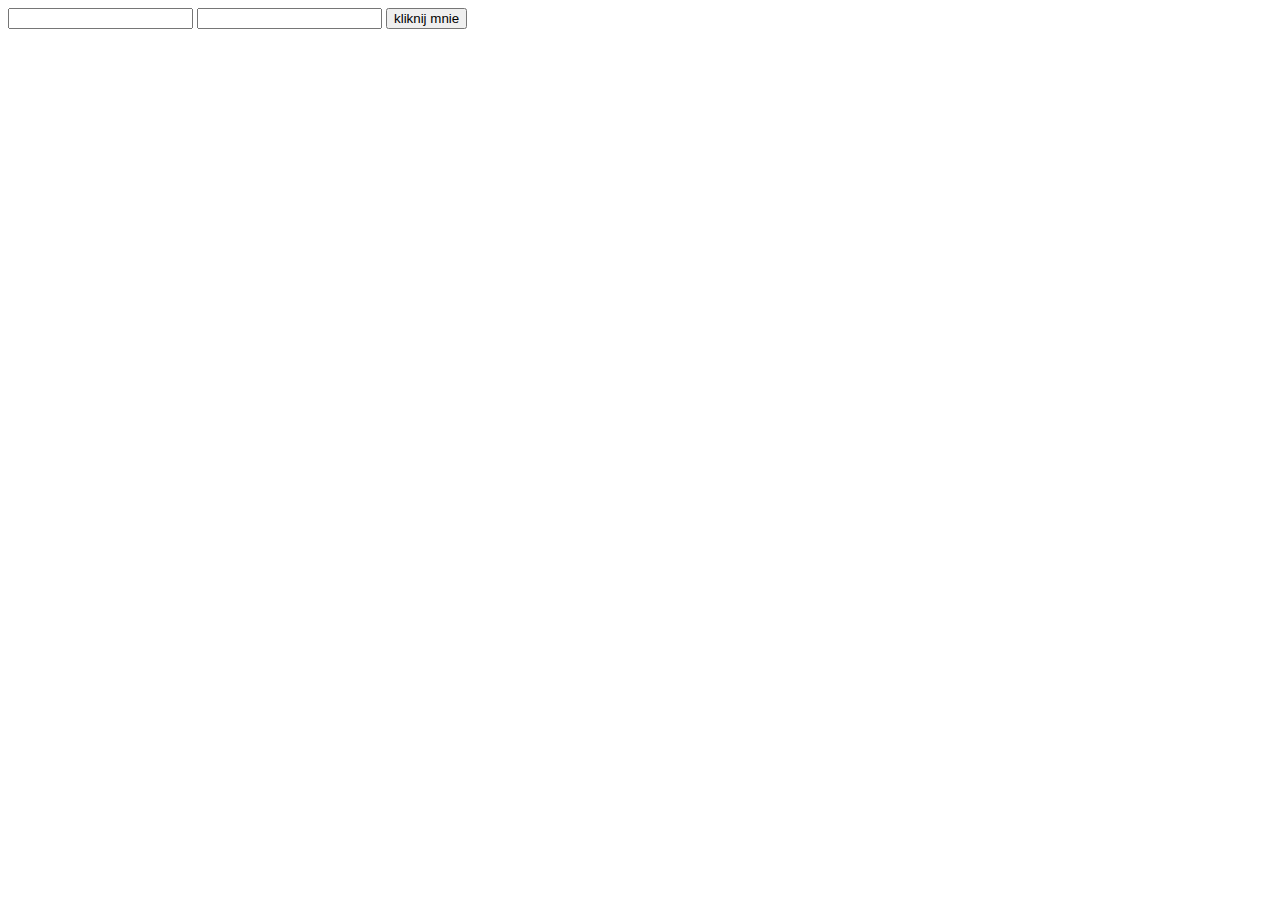
<file: dzielenie.html>
<html>


<head>
    <title>lol</title>
    <meta charset="utf-8">
    <script>
    
    function funkcja()
        {
             var x;
             var y;
             x=parseInt(document.getElementById("tekst").value);
             y=parseInt(document.getElementById("tekst1").value);
             var z;
             z= x/y;
             z= Math.floor(z);
             document.getElementById("dzielenie").innerHTML=z;
             document.getElementById("reszta").innerHTML=(x%y);
            
            
            
        }
    
    
    </script>
    
    
    </head>

<body>
    
    
    <input type="text" id="tekst">
     <input type="text2" id="tekst1">
    <input type="button" onclick="funkcja()" value="kliknij mnie">
    
    <div id="dzielenie">
    
    </div>
    <div id="reszta">
    
    </div>
    
    </body>







</html>
</file>
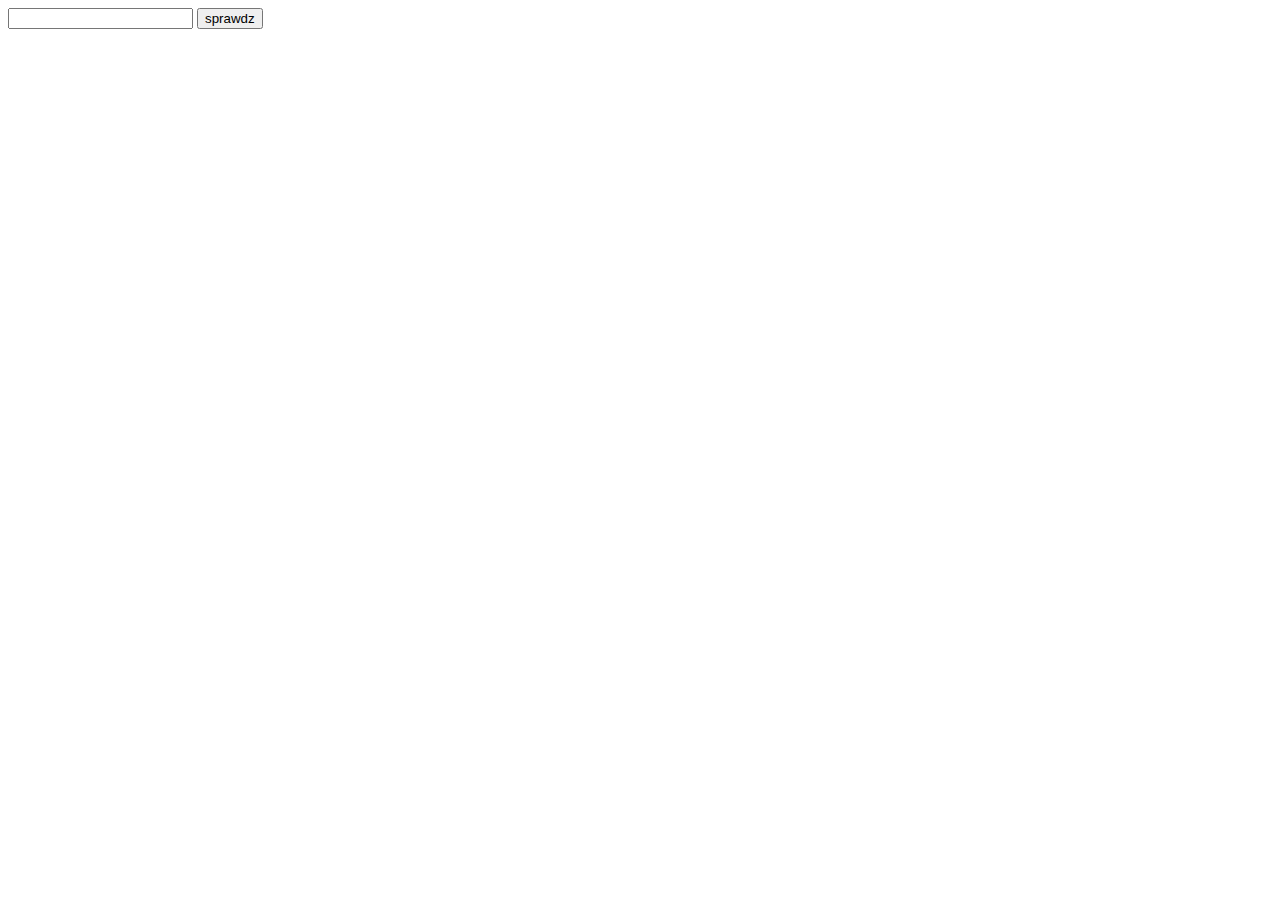
<file: lol.html>
<html lang="pl">

<head>
<meta charset="utf-8"/>
<script>

function sprawdz()
{
var liczba = document.getElementById("pole").value;

if(liczba>0) document.getElementById("wynik").innerHTML="dodatnia";
else if(liczba<0) document.getElementById("wynik").innerHTML="ujemna";
else if(liczba == 0) document.getElementById("wynik").innerHTML="zero";
else document.getElementById("wynik").innerHTML="to nie jest liczba ";


}


</script>


</head>



<body>

<input type="text" id="pole"/>
<input type="submit" value="sprawdz" onclick="sprawdz()"/>


<div id="wynik">


</div>

</body>





</html>
</file>
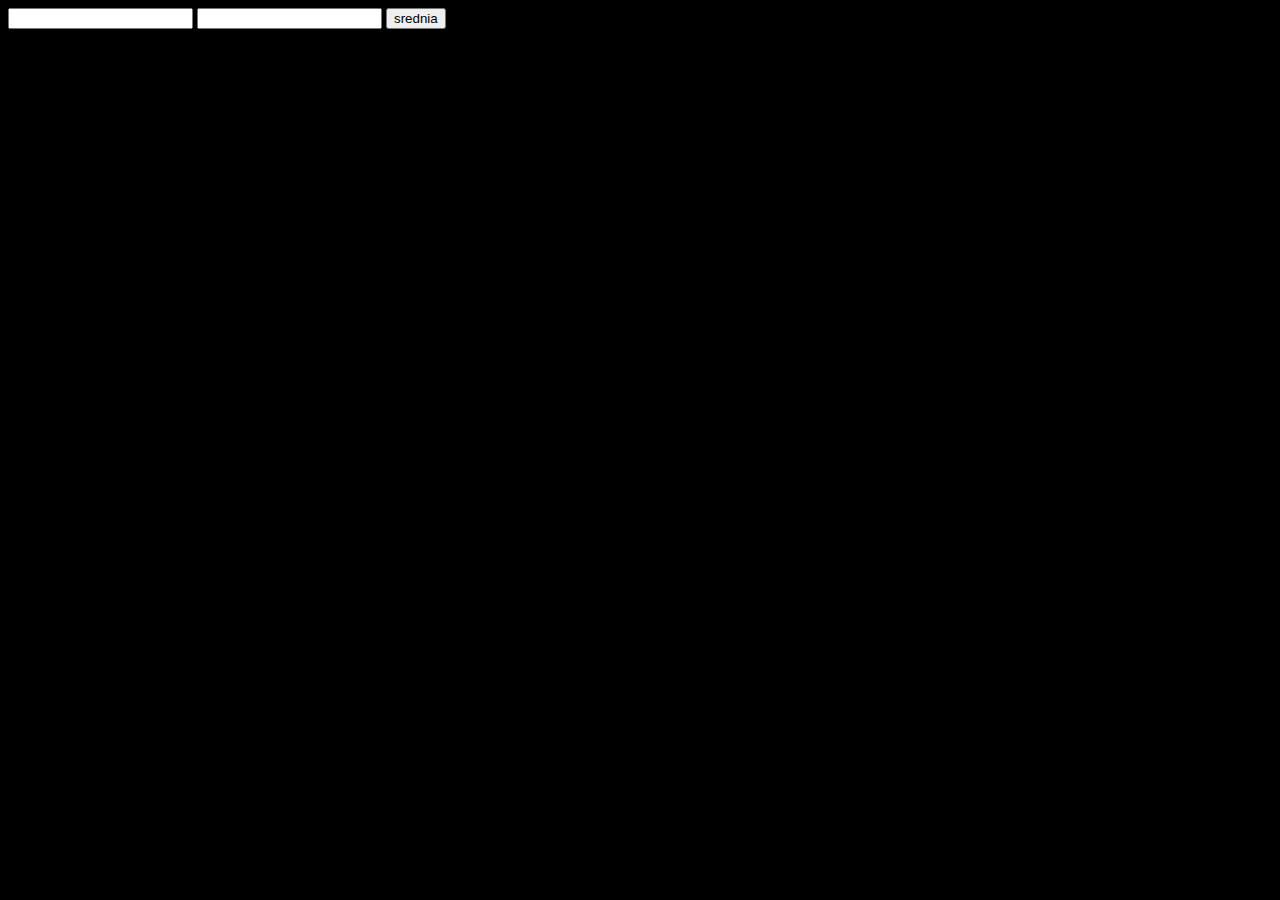
<file: loll.html>
<html>
    <head>
    
    
    <script>
       function srednia()
        {
            
            let x=0;
            let y=0;
            var ok="";
            var ok1="";
            var suma=0;
            
            x = parseInt(document.getElementById("pole1").value);
            y = parseInt(document.getElementById("pole2").value);
            
            
            for(i=x;i<=y;i++)
                {
                   ok=ok+"<br>"+i ;
                }
            
            
             for(i=y;i>=x;i--)
                {
                   ok1=ok1+"<br>"+i ;
                }
            
            
            for(i=x;i<=y;i++)
                {
                   suma=parseInt(suma+i);
                }
            
            
            
            
            
            document.getElementById("ajdi").innerHTML=ok;
            document.getElementById("ajdi1").innerHTML=ok1;
            document.getElementById("ajdi2").innerHTML=suma;
        }
        
        
        
        
        </script>
        
        
        
        <style>
        body
            
            {
                background-color: black;
                color:white;
            }
        
        
        </style>
    </head>
    
    
    <body >
 
    
        <input type="text" id="pole1">
        <input type="text" id="pole2">
        <input value="srednia" type="button" onclick="srednia()">
        
        <div id="ajdi">
        </div>
        <br><br>
            <div id="ajdi1">
        </div>
        <br><br>
            <div id="ajdi2">
        </div>
        
        
    
    </body>
    
    
    
    
    
</html>
</file>
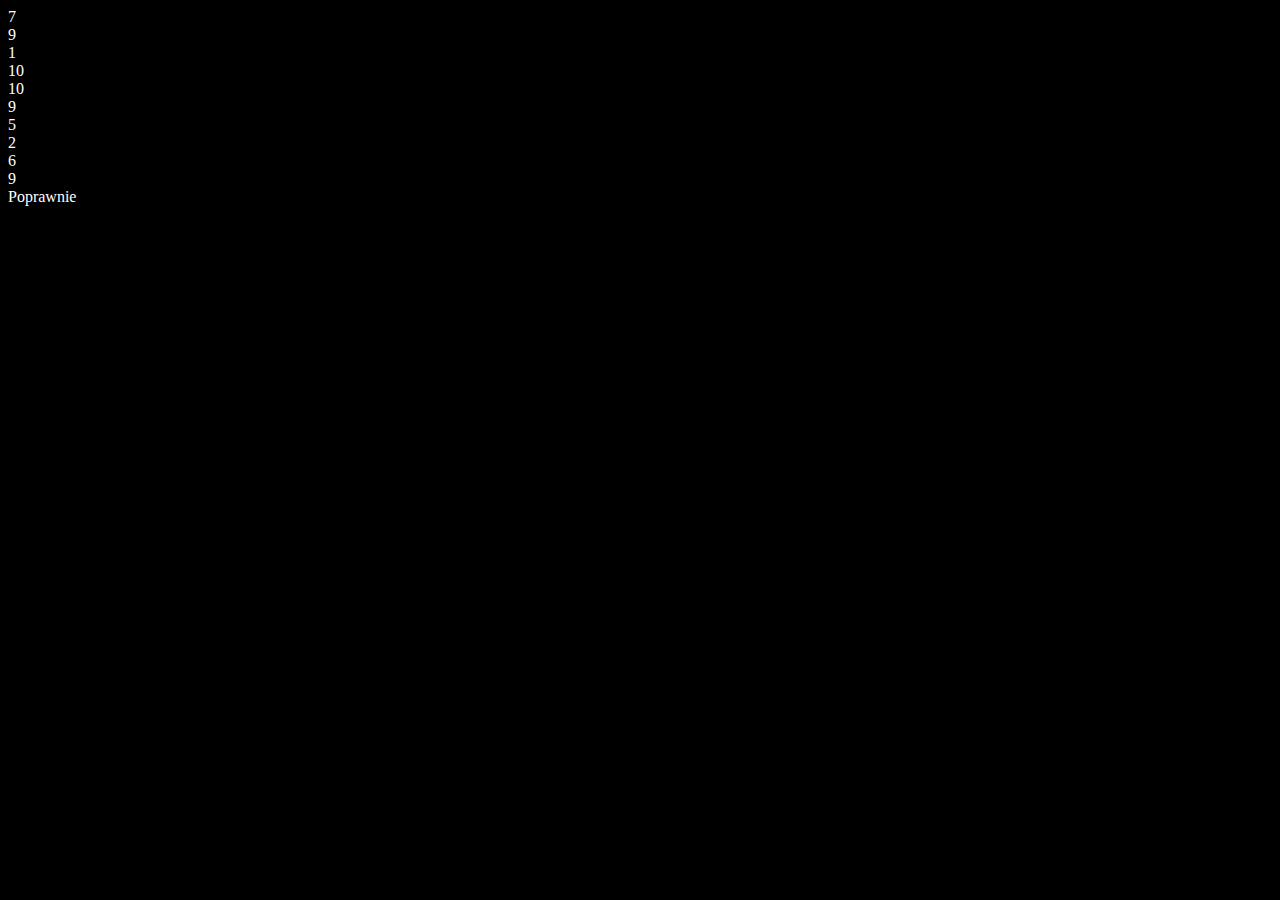
<file: losowanie.html>
<html>
    <head>
    
    
    <script>
        function losowanie()
        {
        var x;
            var y = 0;
        for(i=0;i<10;i++)
        {
            x = Math.floor(Math.random() * 10) + 1;
            document.getElementById("pole"+i).innerHTML=x;
            if(x>5)
                {
                    y=y+1;
                    
                }
        }
            if(y>5)
                {
                    document.getElementById("siemanko").innerHTML="Poprawnie";
                }
            else document.getElementById("siemanko").innerHTML="Niepoprawnie";
            
            
        }
        
        </script>
        
        
        
        <style>
        body
            
            {
                background-color: black;
                color:white;
            }
        
        
        </style>
    </head>
    
    
    <body onload="losowanie()">
    <div id="pole0">
        </div>
        <div id="pole1">
        </div>
        <div id="pole2">
        </div>
        <div id="pole3">
        </div>
        <div id="pole4">
        </div>
        <div id="pole5">
        </div>
        <div id="pole6">
        </div>
        <div id="pole7">
        </div>
        <div id="pole8">
        </div>
        <div id="pole9">
        </div>
        
        
        <div id="siemanko">
        
        </div>
    
    
    
    </body>
    
    
    
    
    
</html>
</file>
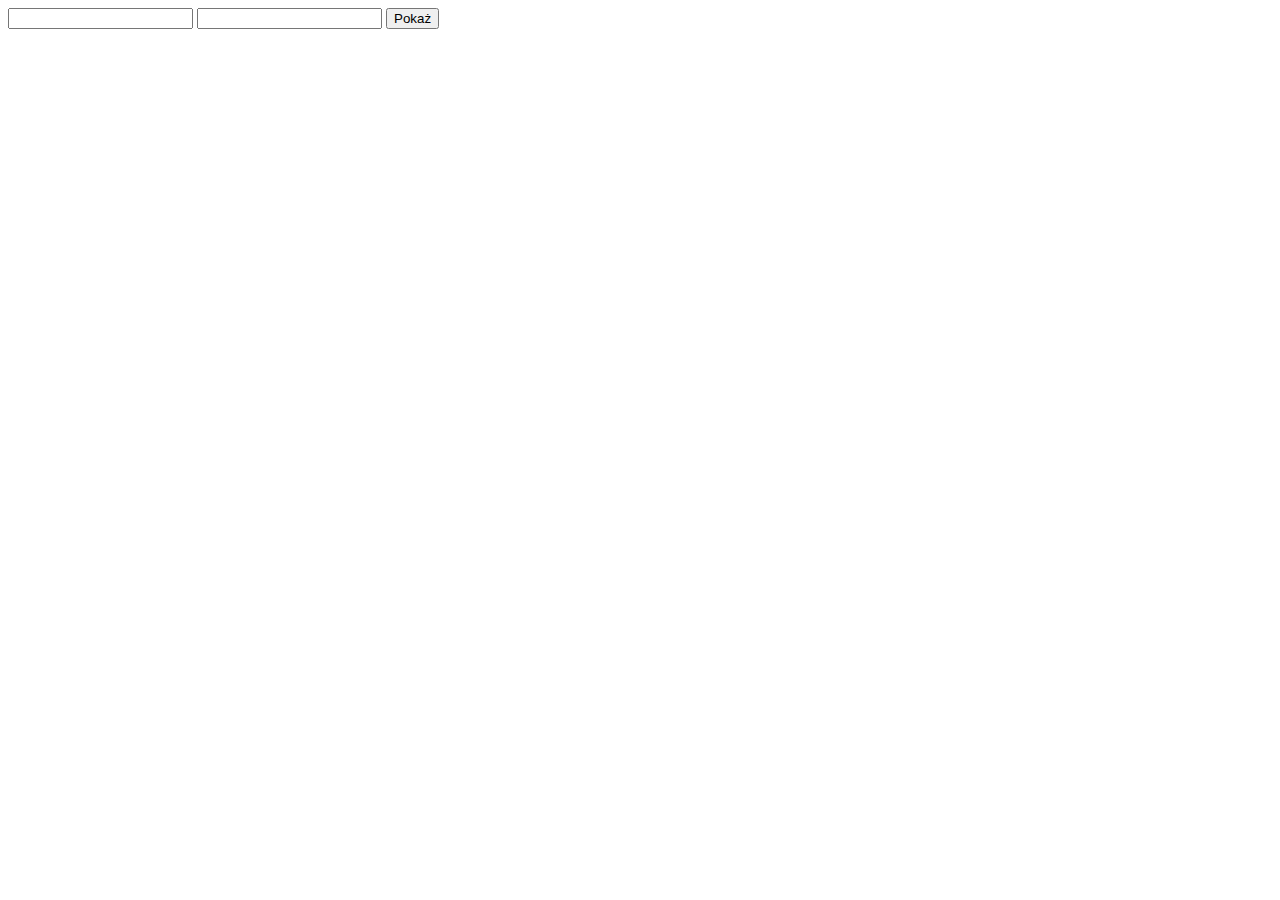
<file: qwerty.html>
<!DOCTYPE html>
<html lang="pl">
<html>
	<head>
		<meta charset="utf-8" />
		
		<script type="text/javascript">
			
			function wypisz()
			{
				var liczba1 = document.getElementById("pole1").value;
				var liczba2 = document.getElementById("pole2").value;
				var napis = "";
				
				for (i=liczba1; i<=liczba2; i++)
				{
					napis = napis + i + " ";
				}
				document.getElementById("wynik").innerHTML = napis;
			}
			
		</script>
		
	</head>
	<body>
	
		<input type="text" id="pole1" />
		<input type="text" id="pole2" />
		<input type="submit" value="Pokaż" onclick="wypisz()"/>
		
		<div id="wynik"></div>
	
	</body>
</html>
</file>
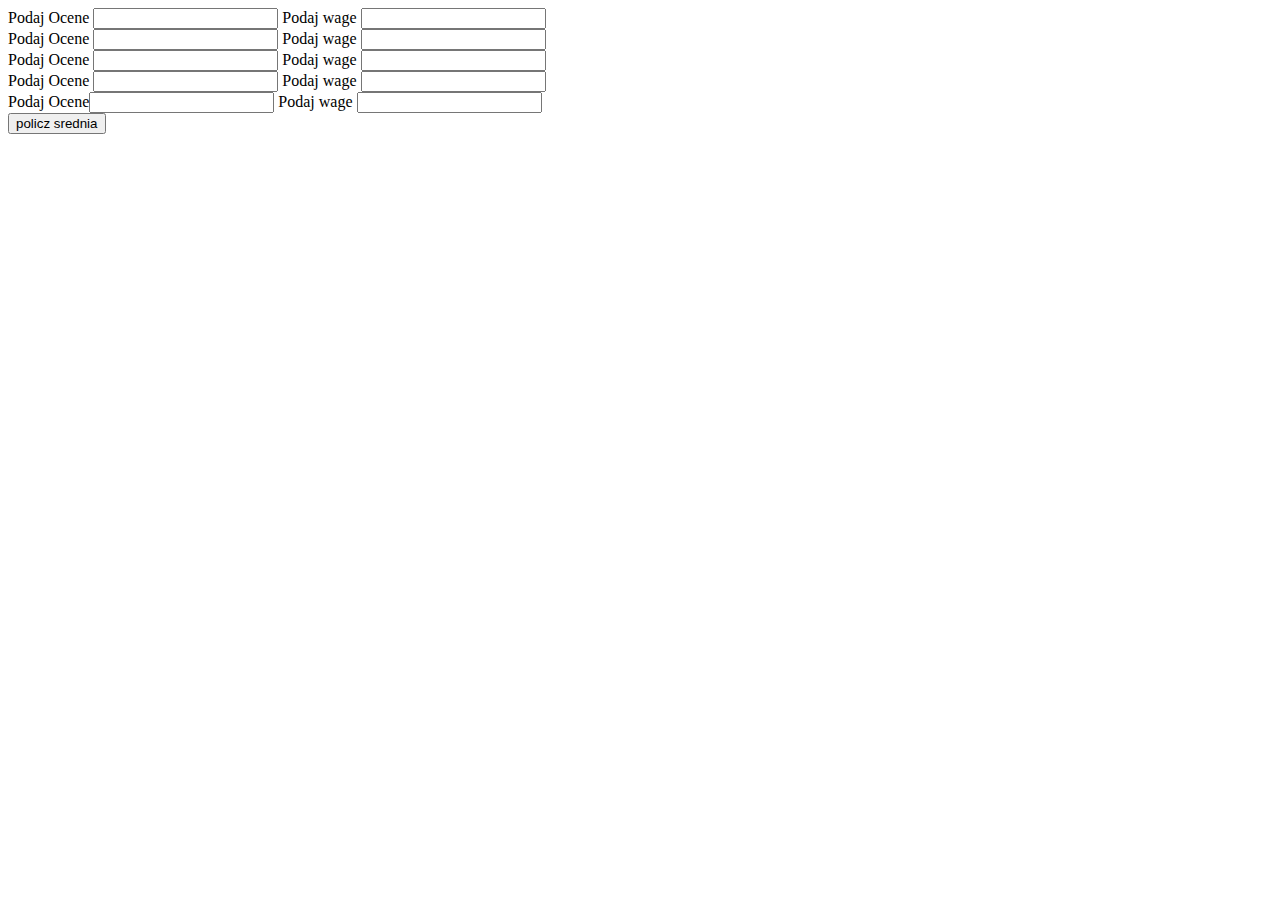
<file: zad.html>
<html>
<head lang="pl">
    
    <script>
    
    function f()
        {
            let y=0;
             let x=0;
             let s=0;
             let suma=0;
             let srednia=1;
             let suma_wag=0;
            
            for(i=0;i<=4;i++)
                {
                    x = document.getElementById("pole"+i).value;
                    y =parseInt( document.getElementById("waga"+i).value);
                    s=parseInt(x*y);
                    suma=parseInt(suma+(x*y));
                    suma_wag=parseInt(suma_wag+y);
                    
                    
                }
            
            srednia=suma/suma_wag;
            
            document.getElementById("siemanko").innerHTML = srednia;
           
            
        }
    
    
    
    
    </script>
    
    
    
    </head>


<body>
    
    
    
   Podaj Ocene <input type="text" id="pole0">  Podaj wage <input type="text" id="waga0">
    
    <br>
     Podaj Ocene <input type="text" id="pole1"> Podaj wage <input type="text" id="waga1">
    <br>
     Podaj Ocene <input type="text" id="pole2"> Podaj wage <input type="text" id="waga2">
 <br>
     Podaj Ocene <input type="text" id="pole3"> Podaj wage <input type="text" id="waga3">
  <br>
      Podaj Ocene<input type="text" id="pole4"> Podaj wage <input type="text" id="waga4">
     <br>
    <input type="button" id="przycisk" value="policz srednia" onclick="f()">
    
    
    
    <div id="siemanko">
    
    </div>
   
    
    
    </body>







</html>
</file>
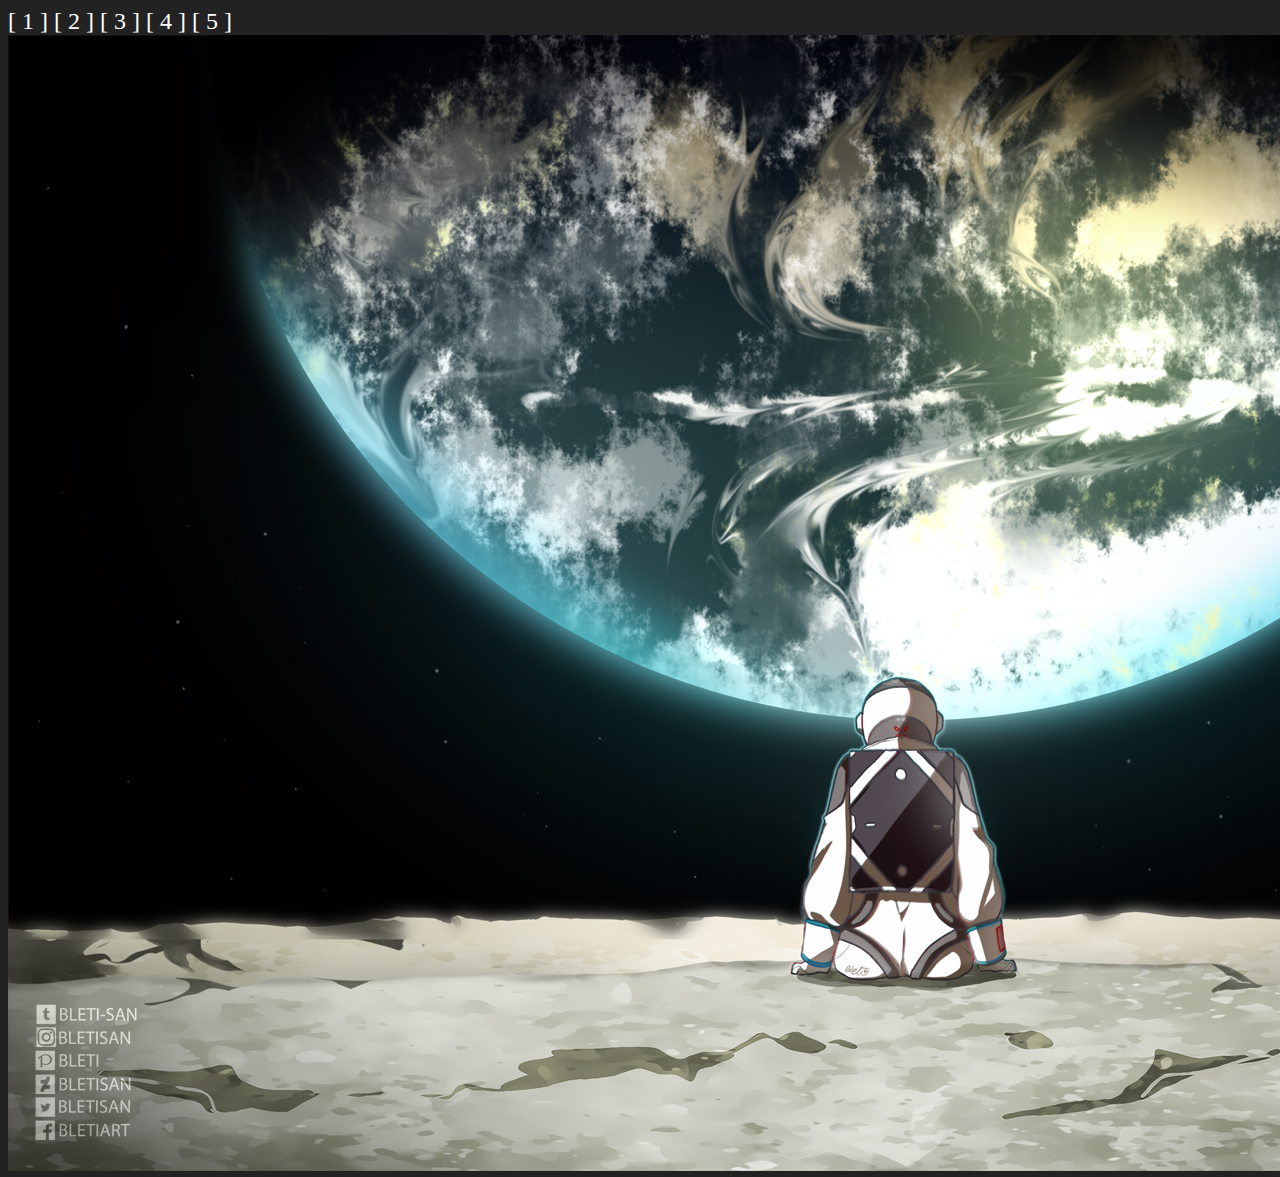
<file: slajderr/slajder.html>
<!DOCTYPE html>
<html lang="pl">
<html>
	<head>
		<meta charset="utf-8" />
		
		<style>
			body
			{
				background-color: #222222;
				font-size: 24px;
				color: white;
			}
            #slider
            {
                width: 500px;
                height: 500px;
                


            }


		</style>
		
		<script src="http://code.jquery.com/jquery-1.11.2.min.js"></script>
		
		<script type="text/javascript">
		
			var numer = Math.floor(Math.random()*5)+1;
			
			var timer1 = 0;
			var timer2 = 0;
			
			function ustawslajd(nrslajdu)
			{
				clearTimeout(timer1);
				clearTimeout(timer2);
				numer = nrslajdu - 1;
				
				schowaj();
				setTimeout("zmienslajd()", 500);
				
			}
			
			function schowaj()
			{
				$("#slider").fadeOut(500);
			}
		
			function zmienslajd()
			{
				numer++; if (numer>5) numer=1;
				
				var plik = "<img src=\"slajdy/slajd" + numer + ".png\" />";
				
				document.getElementById("slider").innerHTML = plik;
				$("#slider").fadeIn(500);
				
				timer1 = setTimeout("zmienslajd()", 5000);
				timer2 = setTimeout("schowaj()", 4500);
			
			}
			
		</script>
		
	</head>
	<body onload="zmienslajd()">
	
		<span onclick="ustawslajd(1)" style="cursor:pointer;">[ 1 ]</span>
		<span onclick="ustawslajd(2)" style="cursor:pointer;">[ 2 ]</span>
		<span onclick="ustawslajd(3)" style="cursor:pointer;">[ 3 ]</span>
		<span onclick="ustawslajd(4)" style="cursor:pointer;">[ 4 ]</span>
		<span onclick="ustawslajd(5)" style="cursor:pointer;">[ 5 ]</span>
		
		<div id="slider">


        </div>
		
	</body>
</html>
</file>
